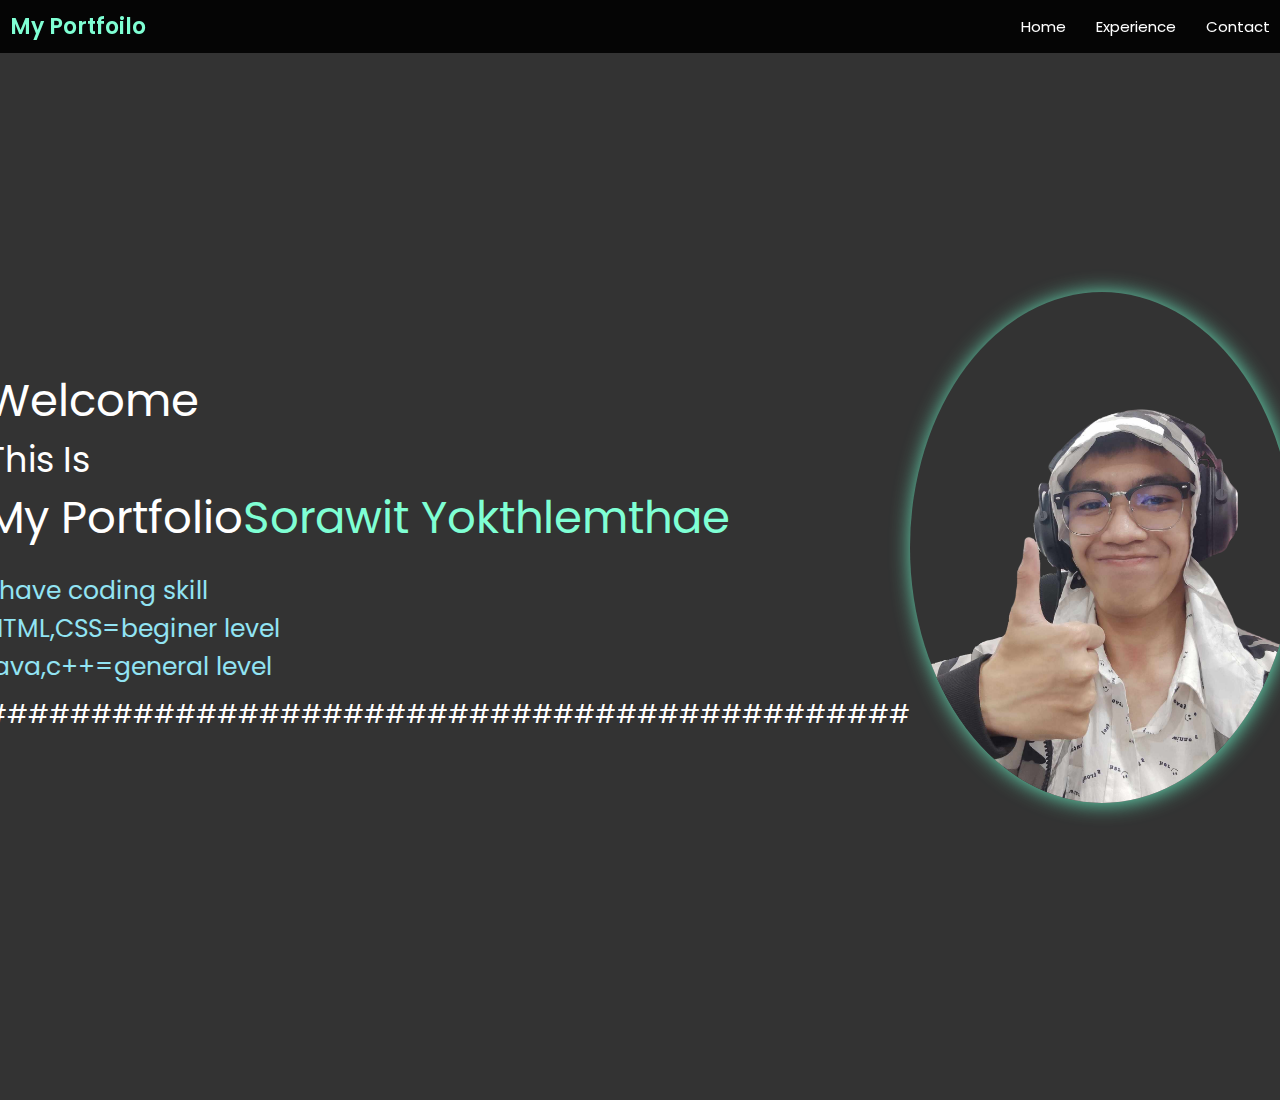
<file: index.html>
<!DOCTYPE html>
<html lang="en">
  <head>
    <meta charset="UTF-8" />
    <meta name="viewport" content="width=device-width, initial-scale=1.0" />
    <title>My Portfolio</title>

      <link rel="stylesheet" href="css/style.css">
  </head>
  <body>
      <div>
<!-- start nav -->
        <nav>
            <div class="logo">
              
                <a href="#mysite"> My Portfoilo</a>

            </div>
                <ul class="menu">
                  <li><a href="index.html">Home</a></li>
                  <li><a href="exp.html">Experience</a></li>
                  <li><a href="content.html">Contact</a></li>
                </ul>
             
        </nav>
<!-- end nav -->

<!-- banner start -->
<section class="banner">
  <div class="home-bio">
    <h1>Welcome</h1>
    <h2>This Is </h2>
    <h1>My Portfolio<span class="ani-text">Sorawit Yokthlemthae</span></h1>
    <p>I have coding skill <br> HTML,CSS=beginer  level <br>java,c++=general  level 
      </p>
      <a class="#" id="#">############################################</a>

  </div>
  <div class="prof">
    <img src="pic/imgpron.png" alt="">
  </div>
   
  </section>
        <!--  end banner -->


    
  </body>
</html>
</file>
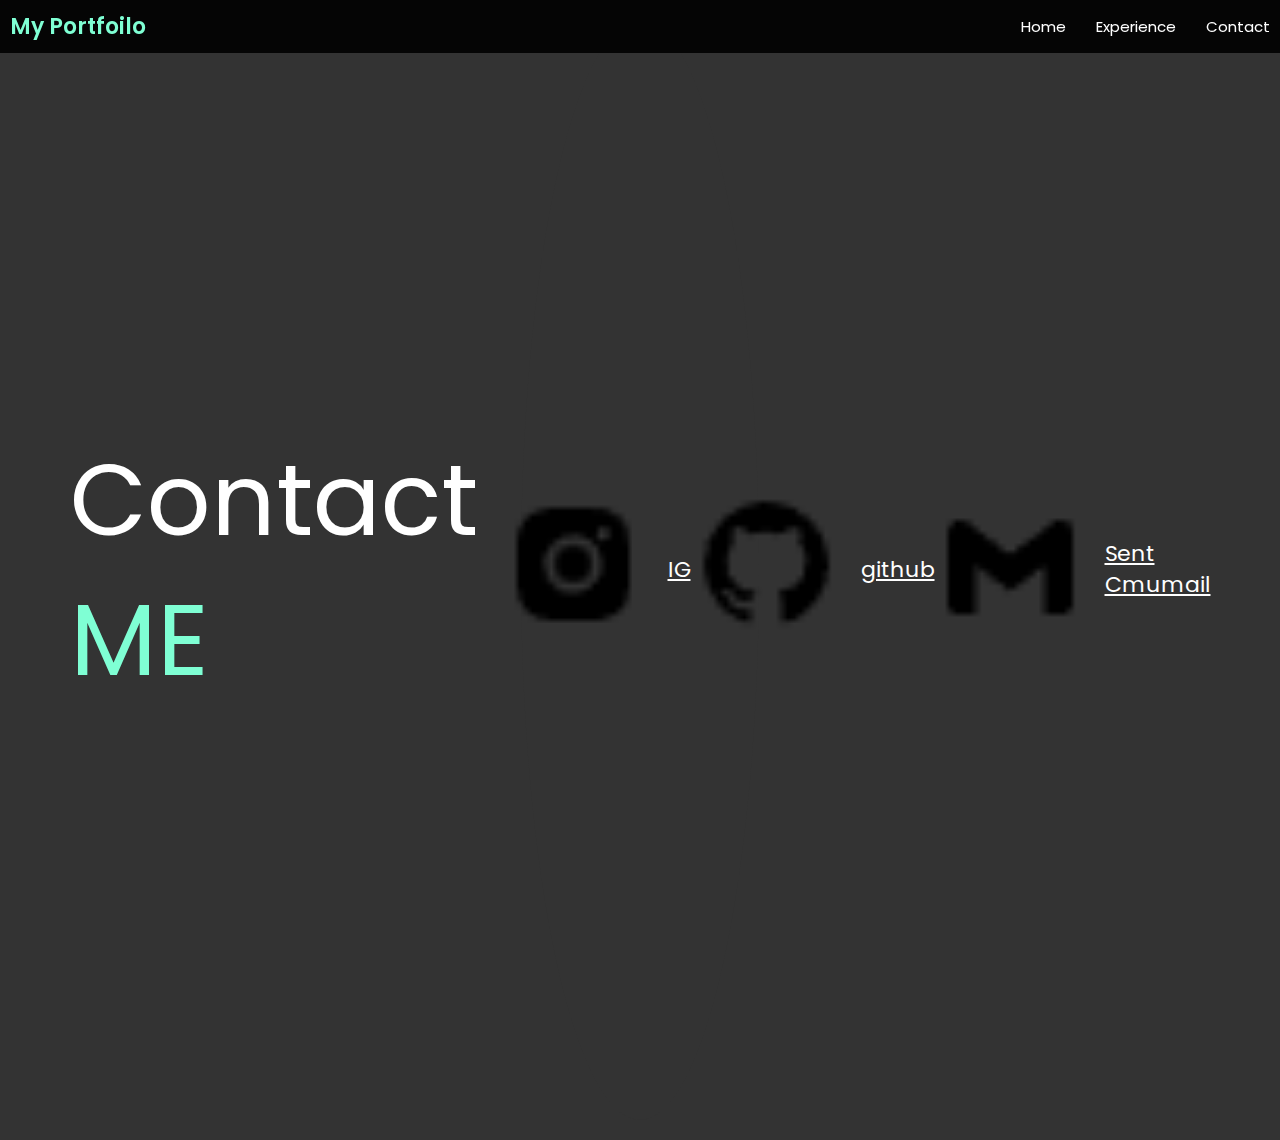
<file: content.html>
<!DOCTYPE html>
<html lang="en">
<head>
    <meta charset="UTF-8">
    <meta name="viewport" content="width=device-width, initial-scale=1.0">
    <title>Contact</title>
    
    <link rel="stylesheet" href="css/style.css">
</head>
<body>
    <div>

        <nav>
            <div class="logo">
                <a href="#mysite"> My Portfoilo</a>

            </div>
                <ul class="menu">
                  <li><a href="index.html">Home</a></li>
                  <li><a href="exp.html">Experience</a></li>
                  <li><a href="content.html">Contact</a></li>
                </ul>

                
             
        </nav>
            <div class="icon">
                <div class="social-media">
                    <h1>Contact <span class="ani-text">ME</span></h1>
                    <h2><img src="pic/instagram-alt-logo-24.png" alt=""></h2><a href="https://www.instagram.com/my._.mink/">IG</a>
                    <h2><img src="pic/github-logo-24.png" alt=""></h2><a href="https://github.com/o0Mink0o">github</a>
                    <h2><img src="pic/gmail-logo-24.png" alt=""></h2><a href="mailto:Sorawit_yok@cmu.ac.th">Sent Cmumail</a>
                    
                    

            </div>

</div>


      </div>
</body>
</html>
</file>
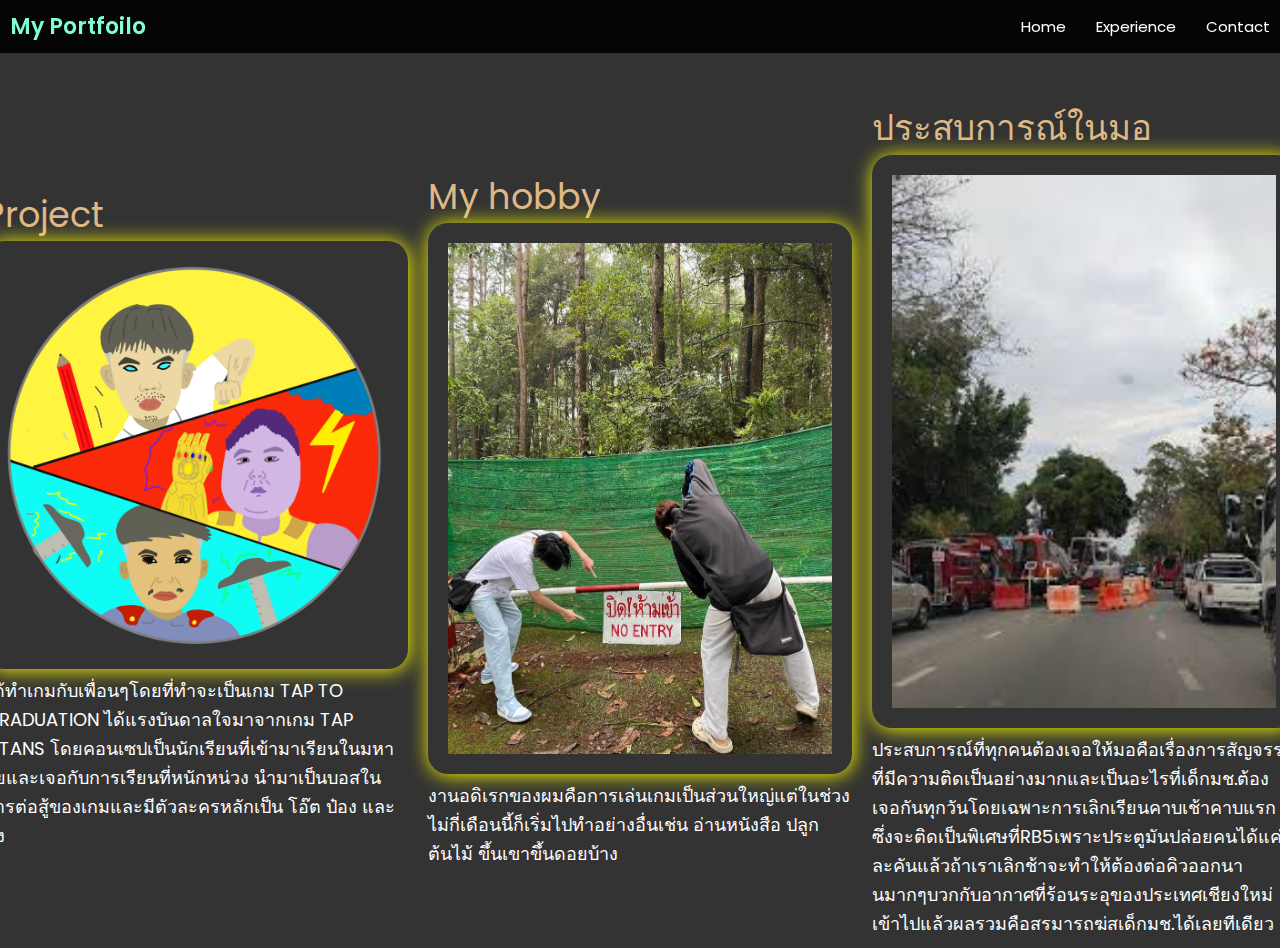
<file: exp.html>
<!DOCTYPE html>
<html lang="en">
<head>
    <meta charset="UTF-8">
    <meta name="viewport" content="width=device-width, initial-scale=1.0">
    <title>Experience</title>
    
    <link rel="stylesheet" href="css/style.css">
</head>
<body>
    <div>
<!-- start nav -->
<nav>
    <div class="logo">
      
        <a href="#mysite"> My Portfoilo</a>

    </div>
        <ul class="menu">
          <li><a href="index.html">Home</a></li>
          <li><a href="exp.html">Experience</a></li>
          <li><a href="content.html">Contact</a></li>
        </ul>
     
</nav>
<!-- end nav -->
 <!-- Main-start -->
 <main class="sto">
    <div class="story1">
        <h6>Project</h6>
        <img src="pic/logogame.png" alt="">
        <p>ได้ทำเกมกับเพื่อนๆโดยที่ทำจะเป็นเกม TAP TO GRADUATION ได้แรงบันดาลใจมาจากเกม TAP TITANS โดยคอนเซปเป็นนักเรียนที่เข้ามาเรียนในมหาลัยและเจอกับการเรียนที่หนักหน่วง นำมาเป็นบอสในการต่อสู้ของเกมและมีตัวละครหลักเป็น โอ๊ต ป๋อง และมิ้ง</p>
    </div>
    <div class="story2">
        <h6>My hobby</h6>
        <img src="pic/doy.jpg" alt="">
        <p>งานอดิเรกของผมคือการเล่นเกมเป็นส่วนใหญ่แต่ในช่วงไม่กี่เดือนนี้ก็เริ่มไปทำอย่างอื่นเช่น อ่านหนังสือ ปลูกต้นไม้ ขึ้นเขาขึ้นดอยบ้าง</p>
    </div>
    <div class="story3">
        <h6>ประสบการณ์ในมอ</h6>
        <img src="pic/imageslaala.jpg" alt="">
        <p>ประสบการณ์ที่ทุกคนต้องเจอให้มอคือเรื่องการสัญจรรถที่มีความติดเป็นอย่างมากและเป็นอะไรที่เด็กมช.ต้องเจอกันทุกวันโดยเฉพาะการเลิกเรียนคาบเช้าคาบแรกซึ่งจะติดเป็นพิเศษที่RB5เพราะประตูมันปล่อยคนได้แค่ทีละคันแล้วถ้าเราเลิกช้าจะทำให้ต้องต่อคิวออกนานมากๆบวกกับอากาศที่ร้อนระอุของประเทศเชียงใหม่เข้าไปแล้วผลรวมคือสรมารถฆ่สเด็กมช.ได้เลยทีเดียว</p>
    </div>
</main>
<!-- Main-end -->
     
</body>
</html>
</file>
<file: css/style.css>
@import url('https://fonts.googleapis.com/css2?family=Poppins&display=swap');

*{
    font-family: 'Poppins', sans-serif;
    font-weight: 400;
    font-style: normal;
    margin: 0;
    padding: 0;
    box-sizing: 0;
    border: none;
    outline: none;
    scroll-behavior: smooth; 
 

}

a{
color: #fff;

}
html{
    font-size: 62.5%;
    overflow-x: hidden;
}

nav {
    background: rgb(0,0,0,0.9);
    position: fixed;
    display: flex;
    justify-content: space-between;
    padding: 10px;
    align-items: center;
    width: 100%;
    left: 0;
    right: 0;
    top: 0;
    z-index: 1;
   
}

.logo a {
    text-decoration:  none;
    color: aquamarine;
    font-weight: 600;
    font-size: 2.2rem;

}
.menu {
    display: flex;
    list-style: none;
    
}

.menu li {
    color:#333;
    margin-right: 20px;
    margin-left: 10px; 
    font-size: 1.5rem; 
    transition: 0.4s ease;
    
}

.menu li a {
    text-decoration: none;
    justify-content: space-between;
}

.menu li a:hover {
    color: aquamarine;
}

section{
padding: 10rem 10%;
min-height: 100vh;

}

.banner {
    background-color: #333;
    color: #fff;
    display: flex;
    justify-content: center;
    align-items: center;
}

.home-bio h1{
    
   font-size: 4.5rem
    
}

span{

    color: aquamarine;
}
.home-bio h2{
    
    font-size: 3.5rem;
    line-height: 1.4;
    }
.home-bio p{
    margin-top: 10px;
    font-size: 2.5rem;
    padding: 1rem 0;
    color: rgb(146, 228, 243);
}
.home-bio a{
    font-size: 2.5rem;
}
@keyframes float{
    0%{
        transform: translateY();
    }
    50%{
        transform: translateY(-2.5rem
        );
    }
    100%{
        transform: translateY();
    }
}
.prof img{
    width: 30vw;
    border-radius: 50%;
    animation: float 5s ease-in-out infinite;
    box-shadow: 1px 1px 20px rgb(103, 228, 186);

}
.social-media{

    background-color: #333;
    color: #fff;
    display: flex;
    justify-content: center;
    align-items: center;
    width: 3.8rem;
    height: 3.8rem;
    font-size: 2.2rem;
    margin: 1rem 1rem 2re m 0;
    display: inline-flex;
    align-items: center;
    justify-content: center;
    border-radius: 50%;
    transition: 0.4s ease;
}
.social-media img{
    width: 15rem;
    margin-right: 20px;

}

.social-media h2:hover{
    
    color: aquamarine;
    filter: drop-shadow(0 0 1rem aquamarine);

}


#menu-btn{
font-size: 3rem;
display: none;

}
.icon{  
    background-color: #333;
    color: #fff;
display: flex;
justify-content: center;
align-items: center;
   

}

.social-media h1{
    margin-right: 20px;
    font-size: 10rem;

}

.social-media{
    padding: 10rem;
    min-height: 100vh;
    margin: 20px;
    line-height: 1.4;

}
@keyframes fliping{
from{
    rotate: y 0turn ;
}to
    {
        rotate: y 1turn ;
    }
}

.sto {

    min-height: 100vh;
    display: grid;
    grid-template-columns: 1fr 1fr 1fr;
    background-color: #333;
    color: #fff;
    display: flex;
    justify-content: center;
    align-items: center;
    
}
main img{
    
    width: 30vw;  
    padding: 20px;
    border-radius: 20px;
    box-shadow: 1px 1px 20px yellow;
    animation: fliping 5s infinite;
}

.story1 {
font-size: large;
    margin: 10px;
    margin-top: 100px;
   
}
.story1 h6{
    color: burlywood;
    font-size: 3.5rem;
}
.story2{
    font-size: large;
    margin: 10px;
    margin-top: 100px;
}
.story2 h6{
    color: burlywood;
    font-size: 3.5rem;
}

.story3{
    font-size: large;
    margin: 10px;
    margin-top: 100px;
}

.story3 h6{
    color: burlywood;
    font-size: 3.5rem;

}
.skills {
    color: #fff;
    border: solid rgb(201, 245, 143);
    width: 50rem;
    margin-left: auto;
    margin-right: auto;
    padding: 1rem;
   font-size: large;
}


main{
    background-color: #333;
}
</file>
